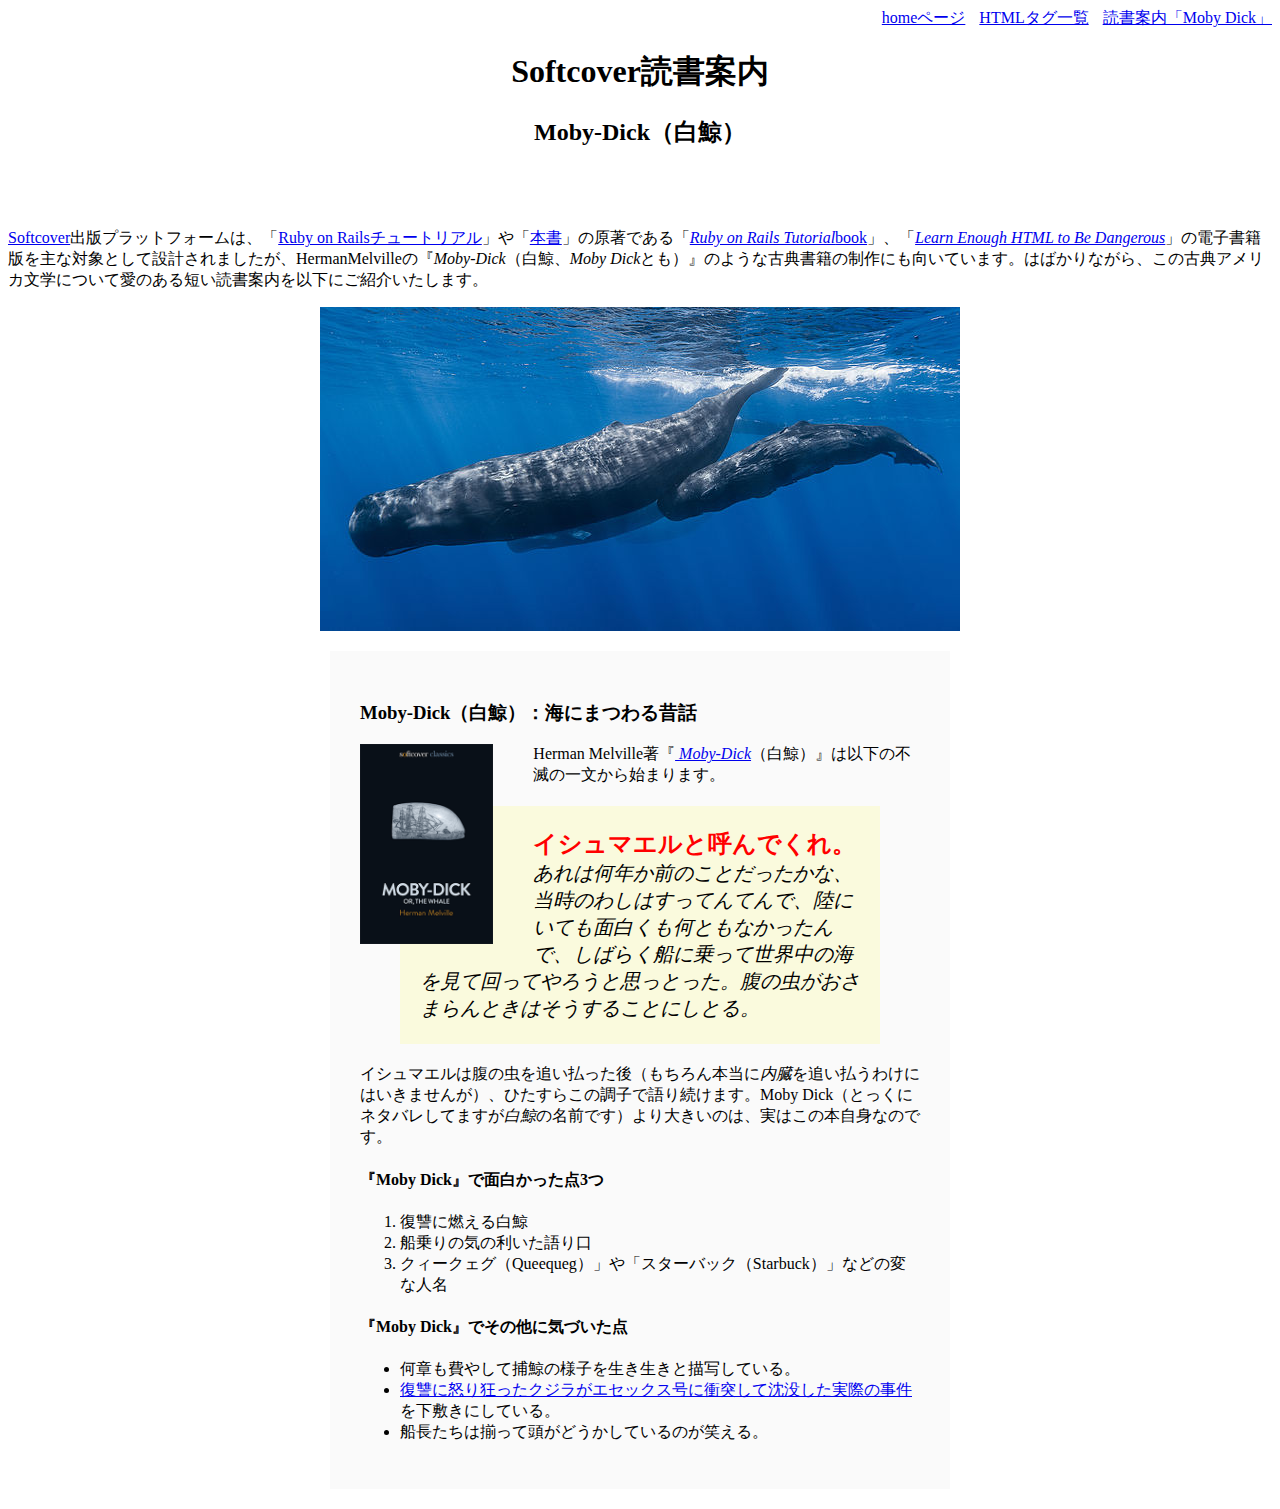
<file: moby_dick.html>
<!DOCTYPE html>
<html lang="jp">
  <head>
    <meta charset="utf-8">
    <title>Moby Dick（白鯨）</title>
    <link rel="stylesheet" href="css/main.css">
  </head>
  <body>

    <div id="main-nav" class="nav-menu">
      <a href="index.html"  class="nav-spacing">homeページ</a>
      <a href="tags.html" class="nav-spacing">HTMLタグ一覧</a>
      <a href="moby_dick.html">読書案内「Moby Dick」</a>
    </div>

    <!-- スタイルをもっと追加すること！ -->
    <header style="margin: 0 0 80px; text-align: center;">
      <h1>Softcover読書案内</h1>
      <h2>Moby-Dick（白鯨）</h2>
    </header>

    <div>
      <p>
        <a href="https://www.softcover.io/">Softcover</a>出版プラットフォームは、「<a href="https://railstutorial.jp/">Ruby on Railsチュートリアル</a>」や「<a href="https://railstutorial.jp/html">本書</a>」の原著である「<a href="https://railstutorial.org/book"><em>Ruby on Rails Tutorial</em>book</a>」、「<a href="https://learnenough.com/html"><em>Learn Enough HTML to Be Dangerous</em></a>」の電子書籍版を主な対象として設計されましたが、HermanMelvilleの『<em>Moby-Dick</em>（白鯨、<em>Moby Dick</em>とも）』のような古典書籍の制作にも向いています。はばかりながら、この古典アメリカ文学について愛のある短い読書案内を以下にご紹介いたします。
      </p>
    </div>

    <a href="https://commons.wikimedia.org/wiki/File:Sperm_whale_pod.jpg">
      <img src="images/sperm_whales.jpg" alt="クジラの群れ" style="display: block; margin: 0 auto;">
    </a>
    
    <div style="width: 560px; margin: 20px auto; padding: 30px; background-color: #fafafa;">

      <h3>Moby-Dick（白鯨）：海にまつわる昔話</h3>

      <a href="https://www.softcover.io/read/6070fb03/moby-dick"
         target="_blank" rel="noopener">
        <img src="images/moby_dick.png" alt="Moby-Dick（白鯨）" height="200px" style="float: left; margin: 0 40px 0 0;">
      </a>

      <p>
        Herman Melville著『<a href="https://www.softcover.io/read/6070fb03/moby-dick"
          target="_blank" rel="noopener">
        <em>Moby-Dick</em></a>（白鯨）』は以下の不滅の一文から始まります。
      </p>

      <blockquote style="padding: 2px 20px; background-color: #fafadd; font-style: italic; font-size: 20px;">
        <p>
          <span style="font-style: normal; font-size: 24px; font-weight: bold; color: red;">イシュマエルと呼んでくれ。</span>あれは何年か前のことだったかな、当時のわしはすってんてんで、陸にいても面白くも何ともなかったんで、しばらく船に乗って世界中の海を見て回ってやろうと思っとった。腹の虫がおさまらんときはそうすることにしとる。
        </p>
      </blockquote>

      <p>
        イシュマエルは腹の虫を追い払った後（もちろん本当に<em>内臓</em>を追い払うわけにはいきませんが）、ひたすらこの調子で語り続けます。Moby Dick（とっくにネタバレしてますが<em>白鯨</em>の名前です）より大きいのは、実はこの本自身なのです。
      </p>

      <h4>『Moby Dick』で面白かった点3つ</h4>

      <ol>
        <li>復讐に燃える白鯨</li>
        <li>船乗りの気の利いた語り口</li>
        <li>クィークェグ（Queequeg）」や「スターバック（Starbuck）」などの変な人名</li>
      </ol>

      <h4>『Moby Dick』でその他に気づいた点</h4>

      <ul>
        <li>何章も費やして捕鯨の様子を生き生きと描写している。</li>
        <li><a href="https://en.wikipedia.org/wiki/Essex_(whaleship)"target="_blank" rel="noopener">復讐に怒り狂ったクジラがエセックス号に衝突して沈没した実際の事件</a>を下敷きにしている。</li>
        <li>船長たちは揃って頭がどうかしているのが笑える。</li>
      </ul>

    </div>
  </body>
</html>
</file>
<file: css/main.css>
.nav-spacing {
    margin: 0 10px 0 0;
}

.nav-menu {
    text-align: right;
}

.image-link {
    text-decoration: none;
}
</file>
